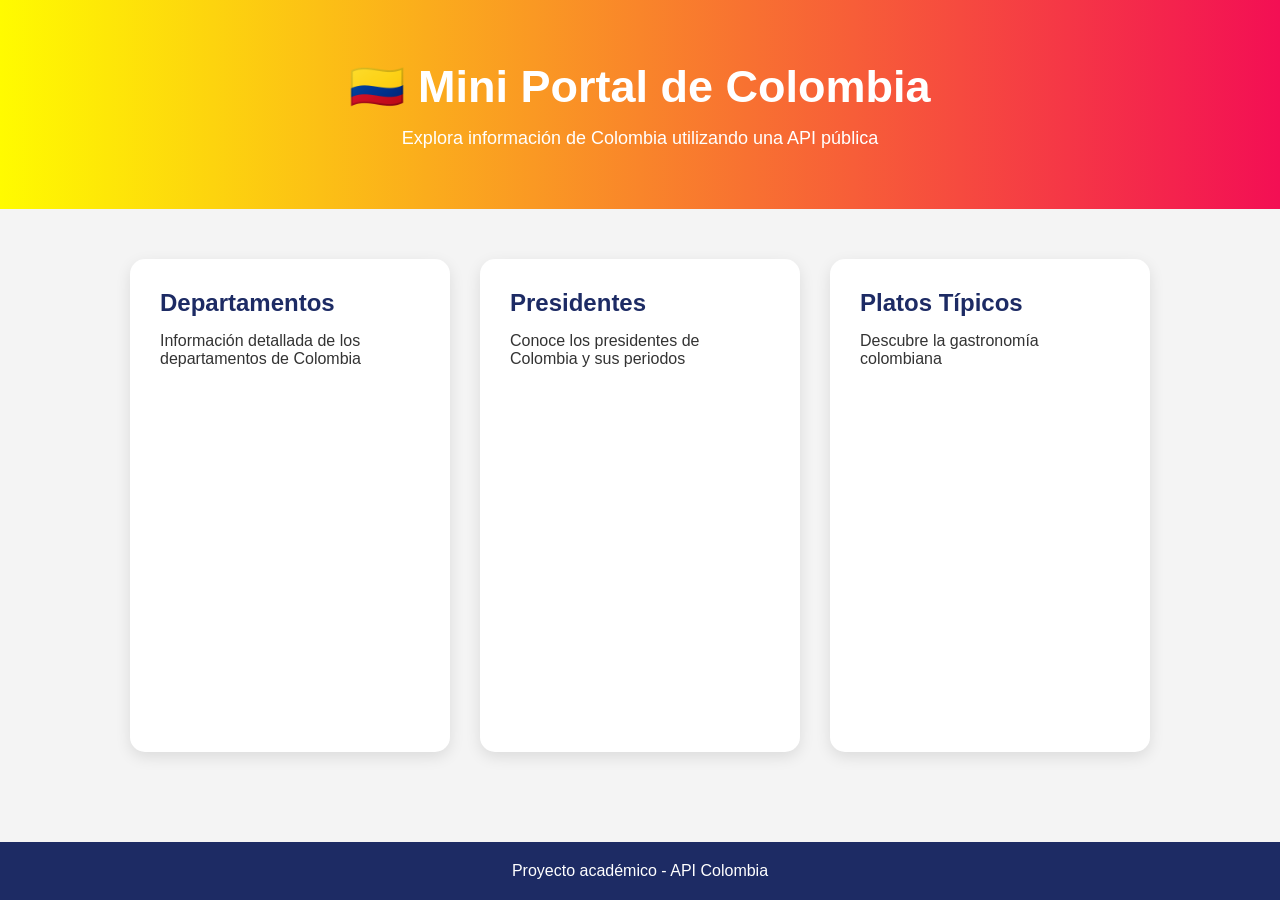
<file: index.html>
<!DOCTYPE html>
<html lang="es">
<head>
    <meta charset="UTF-8">
    <meta name="viewport" content="width=device-width, initial-scale=1.0">
    <title>Mini Portal Colombia</title>

    <link rel="stylesheet" href="style.css">
</head>

<body>

    <header class="hero">

        <h1>🇨🇴 Mini Portal de Colombia</h1>

        <p>
            Explora información de Colombia utilizando una API pública
        </p>

    </header>

    <main class="contenedor-inicio">

        <a href="departamentos.html" class="card-link">

            <h2>Departamentos</h2>

            <p>
                Información detallada de los departamentos de Colombia
            </p>

        </a>

        <a href="presidentes.html" class="card-link">

            <h2>Presidentes</h2>

            <p>
                Conoce los presidentes de Colombia y sus periodos
            </p>

        </a>

        <a href="platos.html" class="card-link">

            <h2>Platos Típicos</h2>

            <p>
                Descubre la gastronomía colombiana
            </p>

        </a>

    </main>

    <footer>

        <p>
            Proyecto académico - API Colombia
        </p>

    </footer>

</body>
</html>
</file>
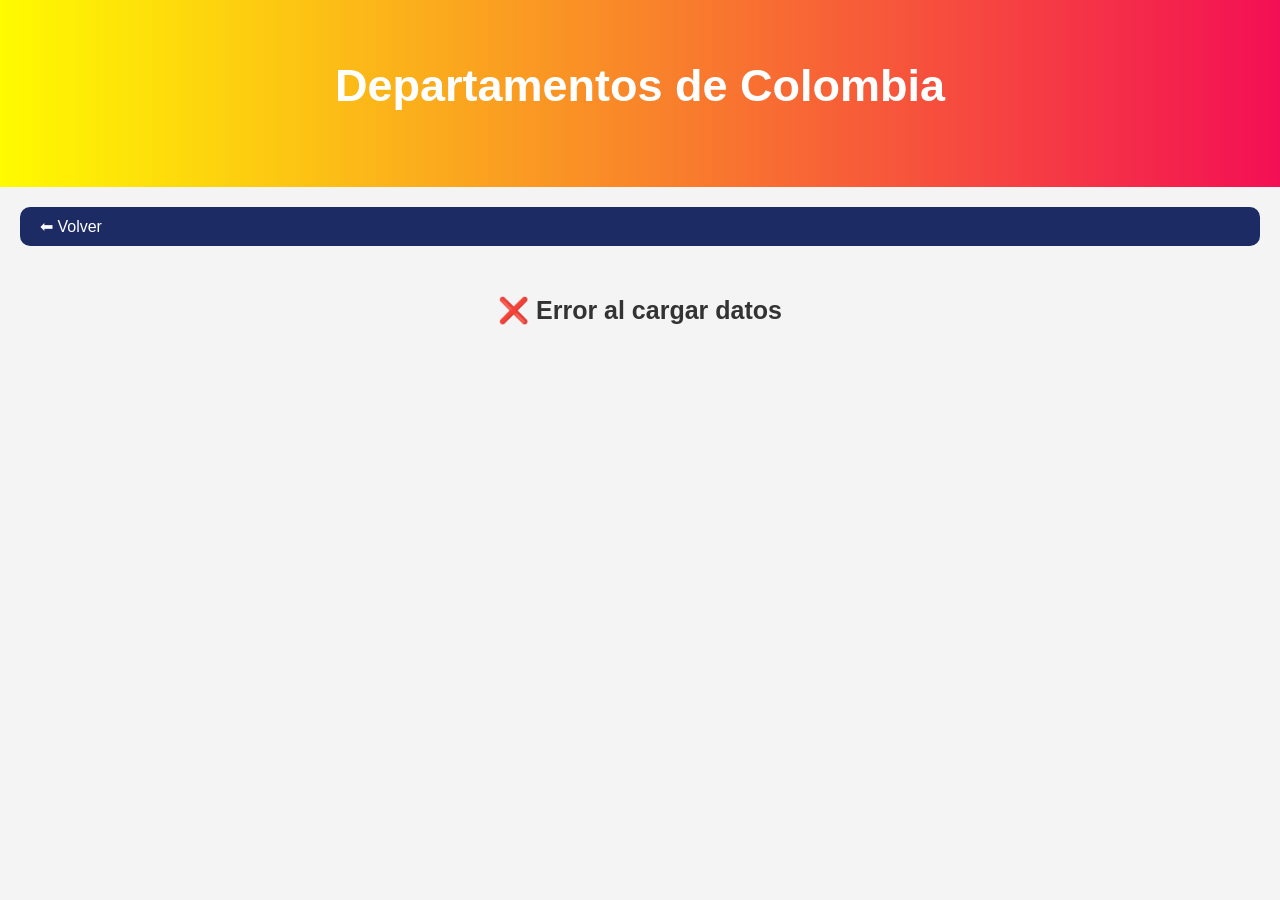
<file: departamentos.html>
<!DOCTYPE html>
<html lang="es">
<head>
    <meta charset="UTF-8">
    <title>Departamentos</title>

    <link rel="stylesheet" href="style.css">
</head>

<body>

    <header class="hero">

        <h1>Departamentos de Colombia</h1>

    </header>

    <a href="index.html" class="boton">
        ⬅ Volver
    </a>

    <div id="mensaje" class="cargando">
        Cargando departamentos...
    </div>

    <section id="contenedor" class="grid"></section>

    <script src="js/departamentos.js"></script>

</body>
</html>
</file>
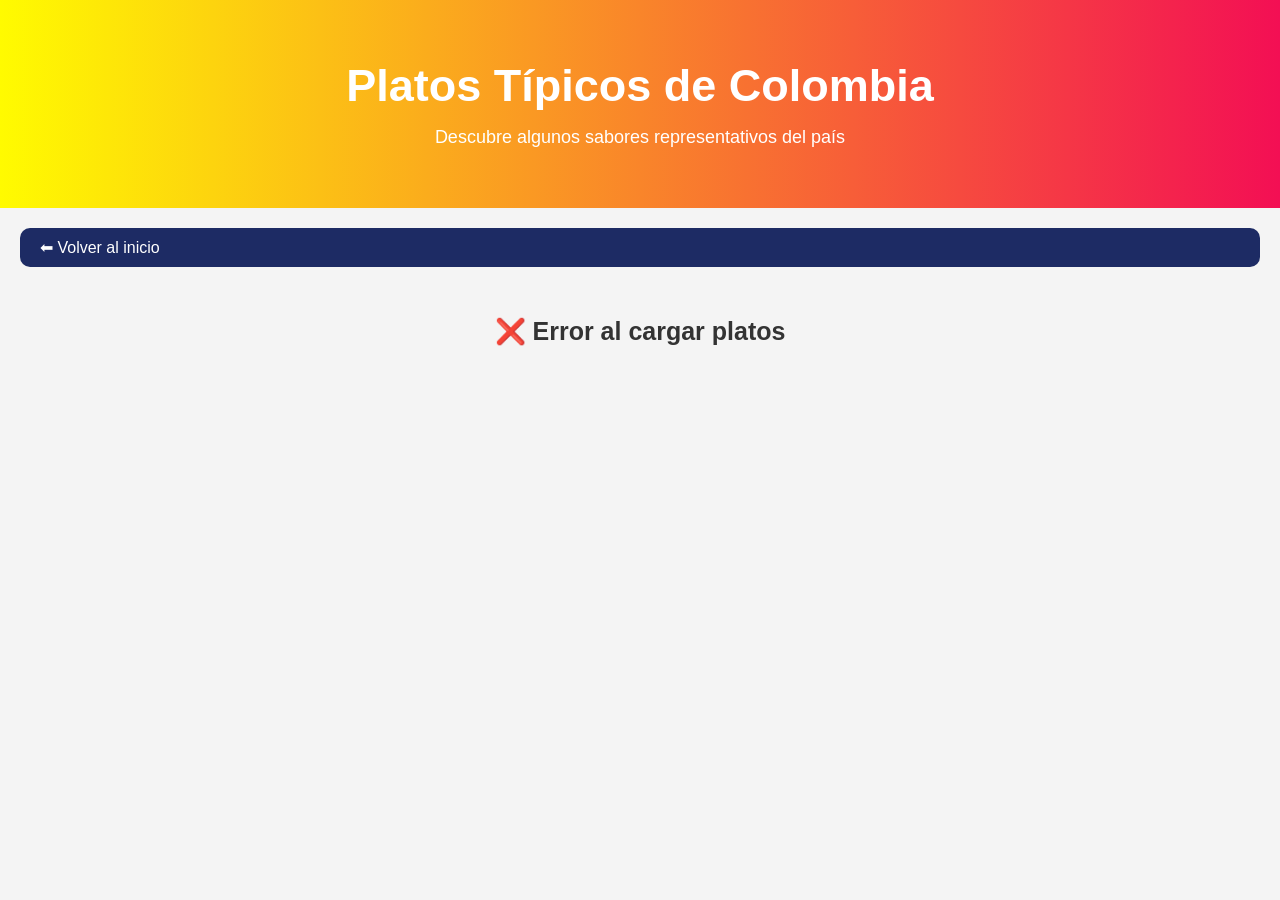
<file: platos.html>
<!DOCTYPE html>
<html lang="es">
<head>
    <meta charset="UTF-8">

    <meta name="viewport" content="width=device-width, initial-scale=1.0">

    <title>Platos Típicos</title>

    <link rel="stylesheet" href="style.css">
</head>

<body>

    <header class="hero">

        <h1>Platos Típicos de Colombia</h1>

        <p>
            Descubre algunos sabores representativos del país
        </p>

    </header>

    <a href="index.html" class="boton">
        ⬅ Volver al inicio
    </a>

    <div id="mensaje" class="cargando">
        Cargando platos típicos...
    </div>

    <section id="contenedorPlatos" class="grid"></section>

    <script src="js/platos.js"></script>

</body>
</html>
</file>
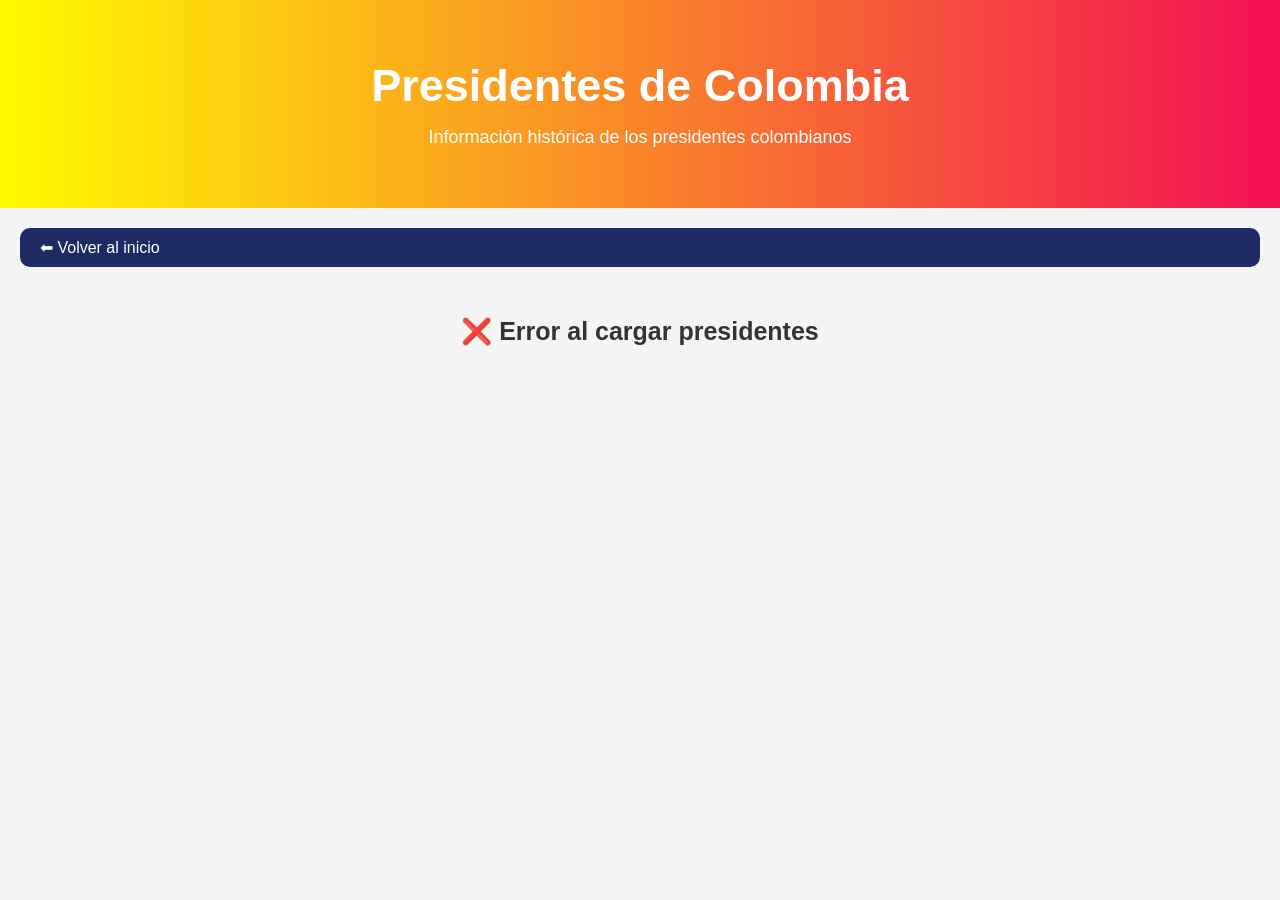
<file: presidentes.html>
<!DOCTYPE html>
<html lang="es">
<head>
    <meta charset="UTF-8">
    <meta name="viewport" content="width=device-width, initial-scale=1.0">

    <title>Presidentes de Colombia</title>

    <link rel="stylesheet" href="style.css">
</head>

<body>

    <header class="hero">

        <h1>Presidentes de Colombia</h1>

        <p>
            Información histórica de los presidentes colombianos
        </p>

    </header>

    <a href="index.html" class="boton">
        ⬅ Volver al inicio
    </a>

    <div id="mensaje" class="cargando">
        Cargando presidentes...
    </div>

    <section id="contenedorPresidentes" class="grid"></section>

    <script src="js/presidentes.js"></script>

</body>
</html>
</file>
<file: style.css>
*{
    margin:0;
    padding:0;
    box-sizing:border-box;
}

body{
    font-family: Arial, Helvetica, sans-serif;
    background:#f4f4f4;
    color:#333;
}

.hero{
    background:linear-gradient(to right,#fffb00,#f30f54);

    color:white;

    text-align:center;

    padding:60px 20px;
}

.hero h1{
    font-size:45px;
    margin-bottom:15px;
}

.hero p{
    font-size:18px;
}

.contenedor-inicio{

    width:90%;

    margin:50px auto;

    display:flex;

    justify-content:center;

    gap:30px;

    flex-wrap:wrap;
}

.card-link{

    background:white;

    width:320px;

    padding:30px;

    border-radius:15px;

    text-decoration:none;

    color:#333;

    box-shadow:0 5px 15px rgba(0,0,0,0.1);

    transition:0.3s;
}

.card-link:hover{
    transform:translateY(-5px);
}

.card-link h2{
    margin-bottom:15px;
    color:#1d2b64;
}

footer{

    background:#1d2b64;

    color:white;

    text-align:center;

    padding:20px;

    margin-top:40px;
}

/* PAGINAS INTERNAS */

.grid{

    width:90%;

    margin:40px auto;

    display:grid;

    grid-template-columns:repeat(auto-fit,minmax(300px,1fr));

    gap:25px;
}

.card{

    background:white;

    border-radius:15px;

    overflow:hidden;

    box-shadow:0 5px 15px rgba(0,0,0,0.1);

    transition:0.3s;
}

.card:hover{
    transform:scale(1.02);
}

.card img{

    width:100%;

    height:250px;

    object-fit:cover;
}

.card-body{
    padding:20px;
}

.card-body h2{
    margin-bottom:10px;
    color:#1d2b64;
}

.card-body p{
    margin-bottom:10px;
    line-height:1.5;
}

.cargando{

    text-align:center;

    margin-top:30px;

    font-size:25px;

    font-weight:bold;
}

.boton{

    display:inline-block;

    margin:20px;

    background:#1d2b64;

    color:white;

    padding:10px 20px;

    border-radius:10px;

    text-decoration:none;
}

.boton:hover{
    background:#f30f54;
}
body{
    font-family: Arial, Helvetica, sans-serif;
    background:#f4f4f4;
    color:#333;

    min-height:100vh;

    display:flex;

    flex-direction:column;
}

.contenedor-inicio{

    width:90%;

    margin:50px auto;

    display:flex;

    justify-content:center;

    gap:30px;

    flex-wrap:wrap;

    flex:1;
}
</file>
